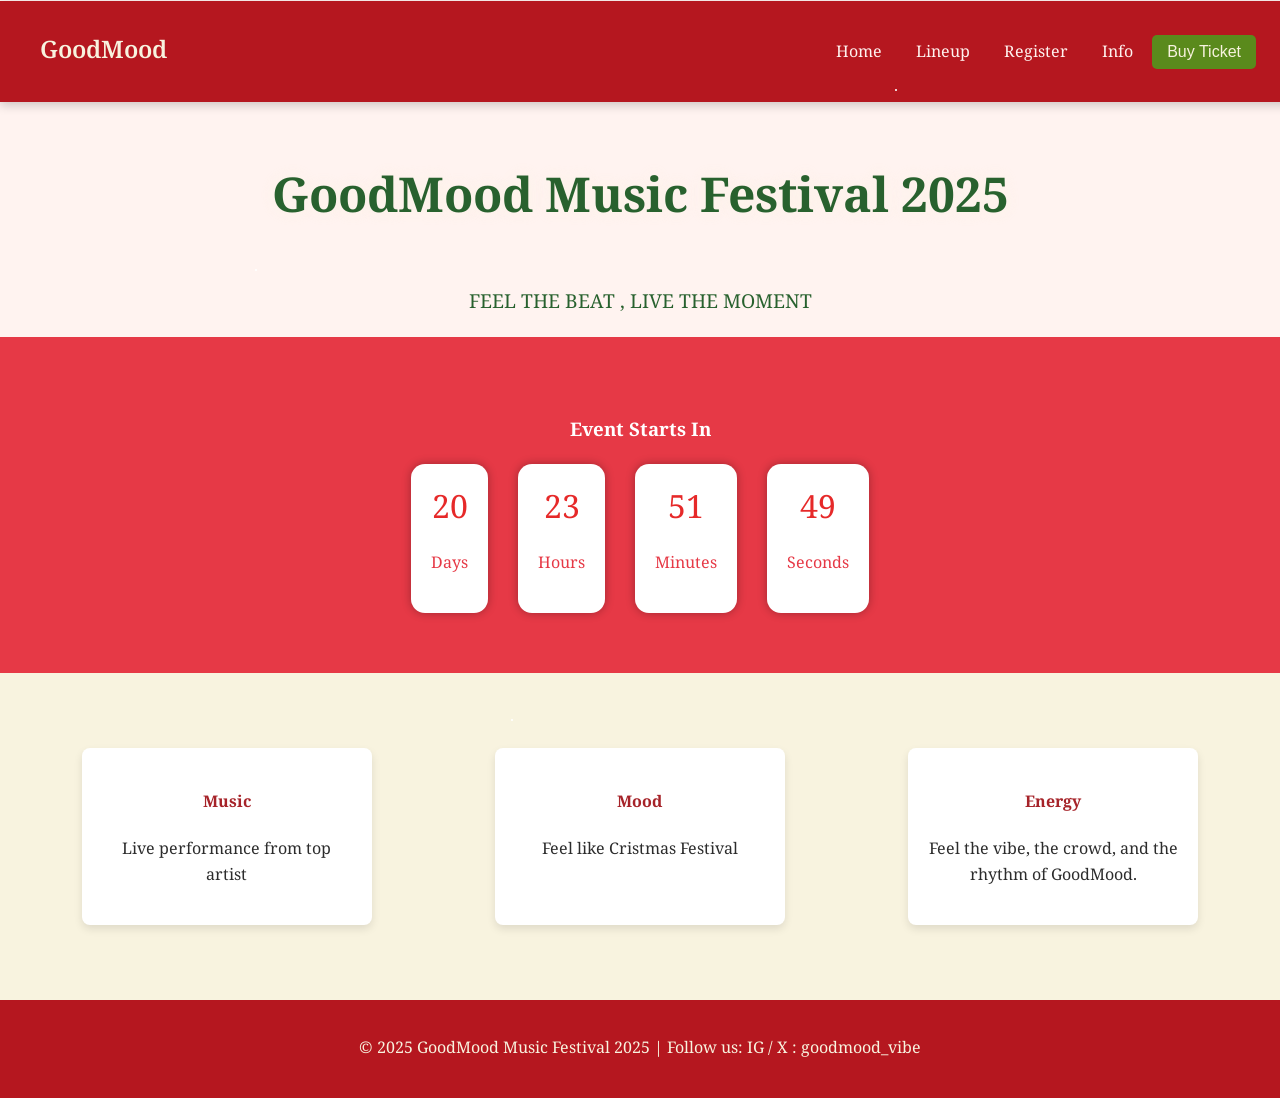
<file: index.html>
<!DOCTYPE html>
<html lang="en">
<head>
    <meta charset="UTF-8">
    <meta name="viewport" content="width=device-width, initial-scale=1.0">
    <title>GoodMoodMusicFestival2025</title>
    <link rel="stylesheet" href="https://cdnjs.cloudflare.com/ajax/libs/font-awesome/5.13.0/css/all.min.css">
    <link rel="stylesheet" href="assets/css/style.css">
    <script defer src="assets/js/script.js"></script>


</head>
   
<body>
     <!-- Nav bar -->
    <header class="navbar">
        <h1 class="logo">GoodMood</h1>
        <nav>
            <a href="index.html">Home</a>
            <a href="lineup.html">Lineup</a>
            <a href="register.html">Register</a>
            <a href="info.html">Info</a>
            <button class="ticket-btn">Buy Ticket</button>
        </nav>
    </header>

    <!-- Hero section -->
     <section class="hero-content">
        <div class="hero-content">
        <h2>GoodMood Music Festival 2025</h2>
        <p>FEEL THE BEAT , LIVE THE MOMENT</p>
        <!-- <a href="lineup.html" class="button">See Lineup</a> -->
        </div> 
    </section>

    <!-- Countdown -->
     <section class="countdown-section">
        <h3>Event Starts In</h3>
        <div class="countdown">
            <div><span id="days">00</span><p>Days</p></div>
            <div><span id="hours">00</span><p>Hours</p></div>
            <div><span id="minutes">00</span><p>Minutes</p></div>
            <div><span id="seconds">00</span><p>Seconds</p></div>
        </div>
     </section>
    
     <!-- Highlights -->
    <section class="highlights">
        <div class="highlight">
            <h4>Music</h4>
            <p>Live performance from top artist</p>
        </div>
        <div class="highlight">
            <h4>Mood</h4>
            <p>Feel like Cristmas Festival </p>
        </div>
        <div class="highlight">
            <h4>Energy</h4>
            <p>Feel the vibe, the crowd, and the rhythm of GoodMood.</p>
        </div>
    </section>
      
    <!-- Footer -->
     <footer>
        <p>© 2025 GoodMood Music Festival 2025 | Follow us: IG / X : goodmood_vibe </p>
     </footer>
        
</body>
</html>
</file>
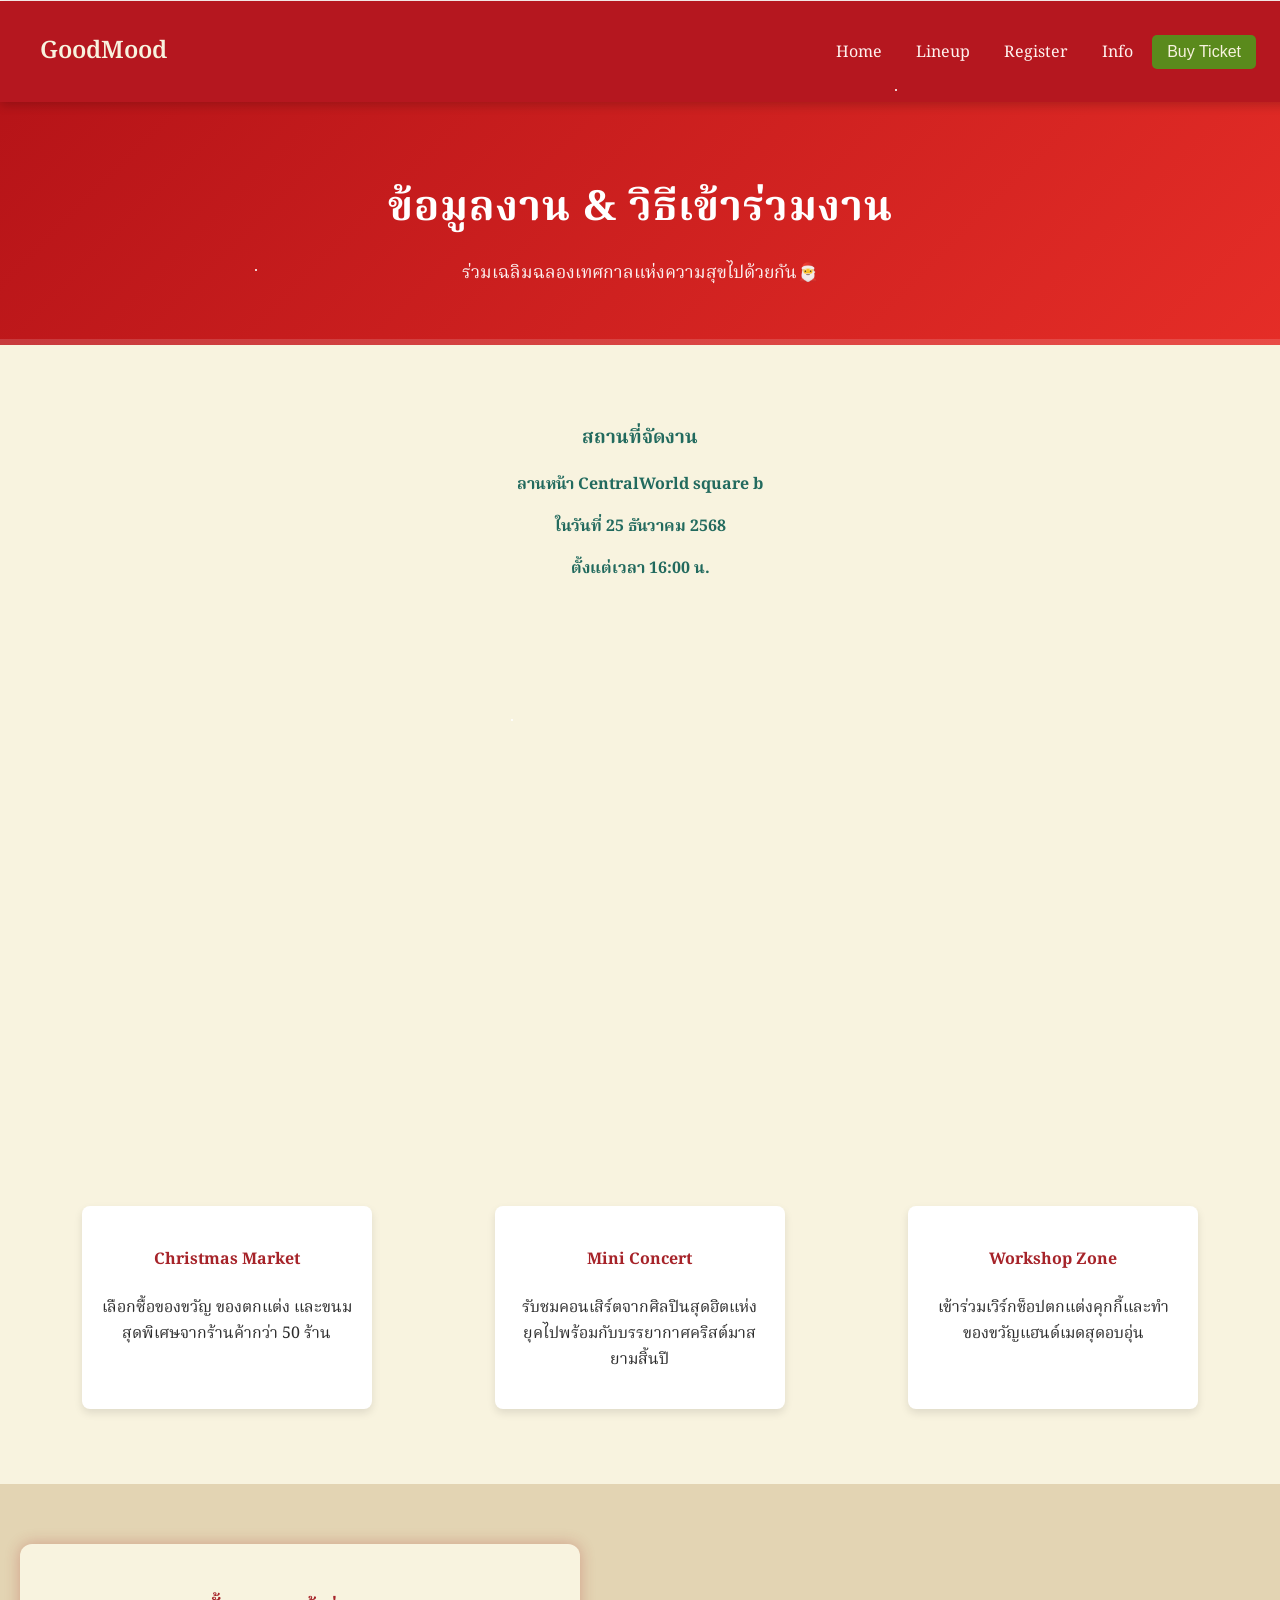
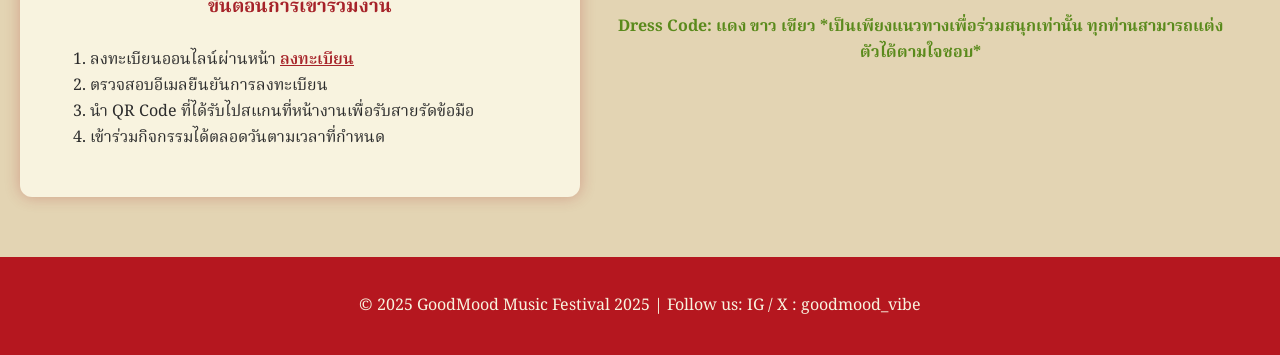
<file: info.html>
<!DOCTYPE html>
<html lang="en">

<head>
    <meta charset="UTF-8">
    <meta name="viewport" content="width=device-width, initial-scale=1.0">
    <title>GoodMoodMusicFestival2025</title>
    <link rel="stylesheet" href="assets/css/style.css">
    <script defer src="assets/js/registers.js"></script>
</head>

<body>
    <!-- Navbar -->
    <header class="navbar">
        <h1 class="logo">GoodMood</h1>
        <nav>
            <a href="index.html">Home</a>
            <a href="lineup.html">Lineup</a>
            <a href="register.html">Register</a>
            <a href="info.html">Info</a>
            <button class="ticket-btn">Buy Ticket</button>
        </nav>
    </header>
    <!-- Header -->
    <section class="page-header">
        <h2>ข้อมูลงาน & วิธีเข้าร่วมงาน</h2>
        <p>ร่วมเฉลิมฉลองเทศกาลแห่งความสุขไปด้วยกัน🎅</p>
    </section>

    <!-- ข้อมูลสถานที่ -->
    <section class="highlight-info">
        <h3>สถานที่จัดงาน</h3>
        <p><strong>ลานหน้า CentralWorld square b</strong></p>
        <p><b>ในวันที่ 25 ธันวาคม 2568</b></p>
        <p><b>ตั้งแต่เวลา 16:00 น.</b></p>
        <div style="margin-top: 30px;">
            <iframe src="https://www.google.com/maps/embed?pb=!1m18!1m12!1m3!1d7751.0808128459!2d100.5406830235565!3d13.746252318680764!2m3!1f0!2f0!3f0!3m2!1i1024!2i768!4f13.1!3m3!1m2!1s0x30e29ecfc2f455e1%3A0xc4ad0280d8906604!2z4LmA4LiL4LmH4LiZ4LiX4Lij4Lix4Lil4LmA4Lin4Li04Lil4LiU4LmM!5e0!3m2!1sth!2sth!4v1767973218457!5m2!1sth!2sth" width="600" height="450" style="border:0;" allowfullscreen="" loading="lazy" referrerpolicy="no-referrer-when-downgrade"width="100%" height="300"
                style="border: 0; border-radius: 10px;" allowfullscreen="" loading="lazy">></iframe> 
            </iframe>
        </div>
    </section>

    <!-- รายละเอียดกิจกรรม -->
    <section class="highlights">
        <div class="highlight">
            <h4> Christmas Market</h4>
            <p>เลือกซื้อของขวัญ ของตกแต่ง และขนมสุดพิเศษจากร้านค้ากว่า 50 ร้าน</p>
        </div>
        <div class="highlight">
            <h4>Mini Concert</h4>
            <p>รับชมคอนเสิร์ตจากศิลปินสุดฮิตแห่งยุคไปพร้อมกับบรรยากาศคริสต์มาสยามสิ้นปี</p>
        </div>
        <div class="highlight">
            <h4>Workshop Zone</h4>
            <p>เข้าร่วมเวิร์กช็อปตกแต่งคุกกี้และทำของขวัญแฮนด์เมดสุดอบอุ่น</p>
        </div>
    </section>

    <!-- ขั้นตอนการเข้าร่วม -->
    <section class="register-section">
        <div class="register-form">
            <h3>ขั้นตอนการเข้าร่วมงาน</h3>
            <ol>
                <li>ลงทะเบียนออนไลน์ผ่านหน้า <a href="register.html"
                        style="color: #a62329; font-weight: 600;">ลงทะเบียน</a>
                </li>
                <li>ตรวจสอบอีเมลยืนยันการลงทะเบียน</li>
                <li>นำ QR Code ที่ได้รับไปสแกนที่หน้างานเพื่อรับสายรัดข้อมือ</li>
                <li>เข้าร่วมกิจกรรมได้ตลอดวันตามเวลาที่กำหนด</li>
            </ol>
        </div>

        <div class="status" style="color: #5a8a1c; margin-top: 70px; padding: 0 30px;">
            Dress Code: แดง ขาว เขียว
            *เป็นเพียงแนวทางเพื่อร่วมสนุกเท่านั้น ทุกท่านสามารถแต่งตัวได้ตามใจชอบ*
        </div>
    </section>

    <!-- footer -->
    <footer>
        <p>© 2025 GoodMood Music Festival 2025 | Follow us: IG / X : goodmood_vibe </p>
    </footer>




</body>

</html>
</file>
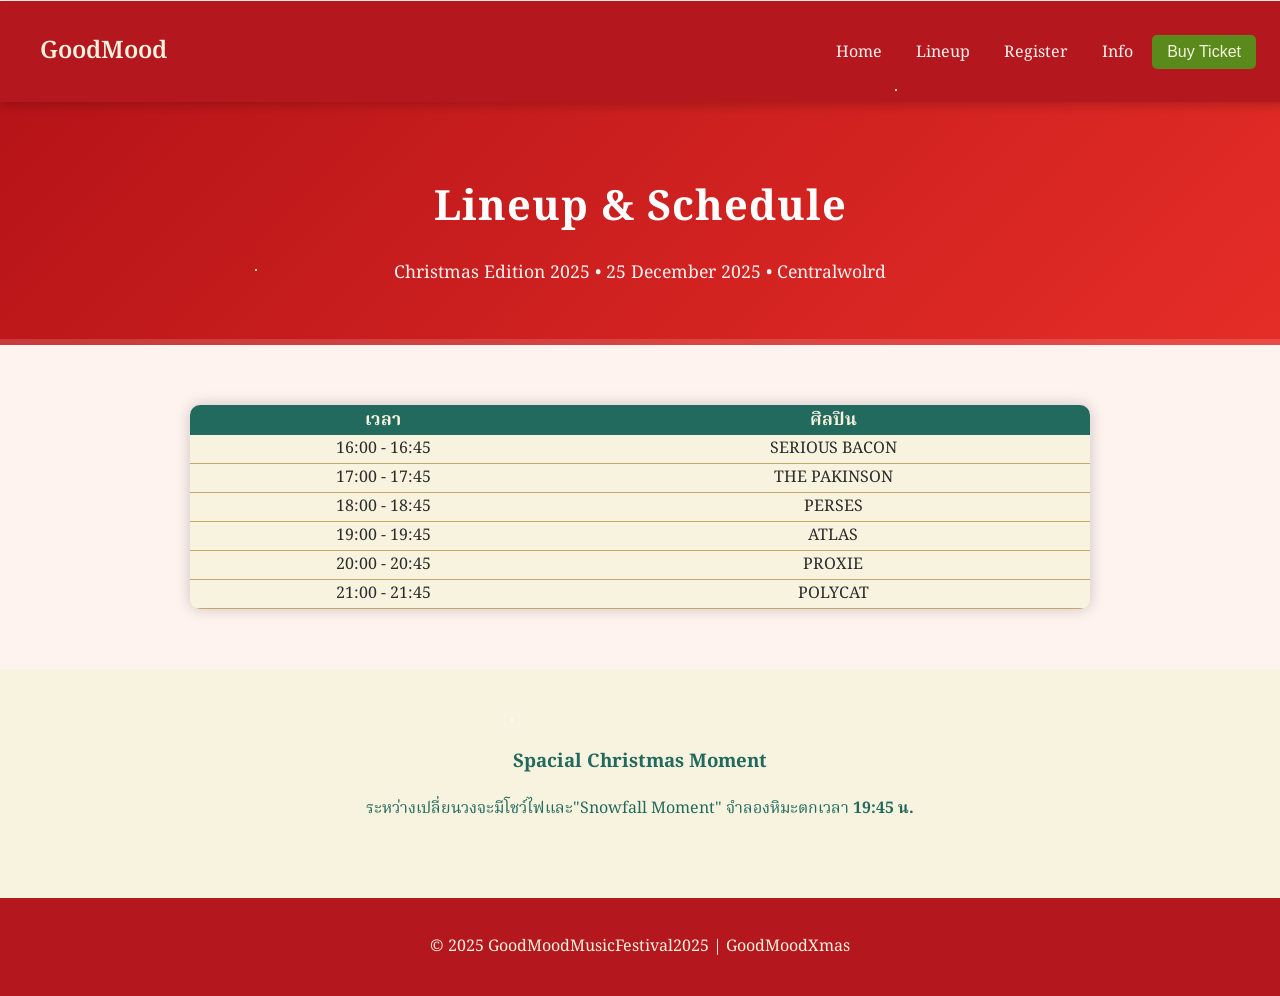
<file: lineup.html>
<!DOCTYPE html>
<html lang="en">
<head>
    <meta charset="UTF-8">
    <meta name="viewport" content="width=device-width, initial-scale=1.0">
    <title>GoodMoodMusicFestival2025</title>
   <link rel="stylesheet" href="assets/css/style.css">
</head>
<body>

    <!-- Navbar -->
     <header class="navbar">
        <h1 class="logo">GoodMood</h1>
        <nav>
            <a href="index.html">Home</a>
            <a href="lineup.html">Lineup</a>
            <a href="register.html">Register</a>
            <a href="info.html">Info</a>
            <button class="ticket-btn">Buy Ticket</button>
        </nav>
     </header>

     <!-- Header -->
      <section class="page-header lineup-header">
        <h2>Lineup & Schedule</h2>
        <p>Christmas Edition 2025 • 25 December 2025 • Centralwolrd</p>
      </section>
    
    <!-- Lineup -->
     <section class="lineup-table">
        <table>
            <thead>
                <tr>
                    <th>เวลา</th>
                    <th>ศิลปิน</th>
                </tr>
            </thead>
            <tbody>
                <tr>
                    <td>16:00 - 16:45</td>
                    <td>SERIOUS BACON</td>
                </tr>
                <tr>
                    <td>17:00 - 17:45</td>
                    <td>THE PAKINSON</td>
                </tr>
                <tr>
                    <td>18:00 - 18:45</td>
                    <td>PERSES</td>
                </tr>
                <tr>
                    <td>19:00 - 19:45</td>
                    <td>ATLAS</td>
                </tr>
                <tr>
                    <td>20:00 - 20:45</td>
                    <td>PROXIE</td>
                </tr>
                <tr>
                    <td>21:00 - 21:45</td>
                    <td>POLYCAT</td>
                </tr>
            </tbody>
        </table>
     </section>

     <!-- MORE INFO -->
      <section class="highlight-info">
        <h3>Spacial Christmas Moment</h3>
        <p>ระหว่างเปลี่ยนวงจะมีโชว์ไฟและ"Snowfall Moment" จำลองหิมะตกเวลา <b>19:45 น.</b></p>
      </section>

    <footer>
        <p> © 2025 GoodMoodMusicFestival2025 | GoodMoodXmas </p>
    </footer>
    
</body>
</html>
</file>
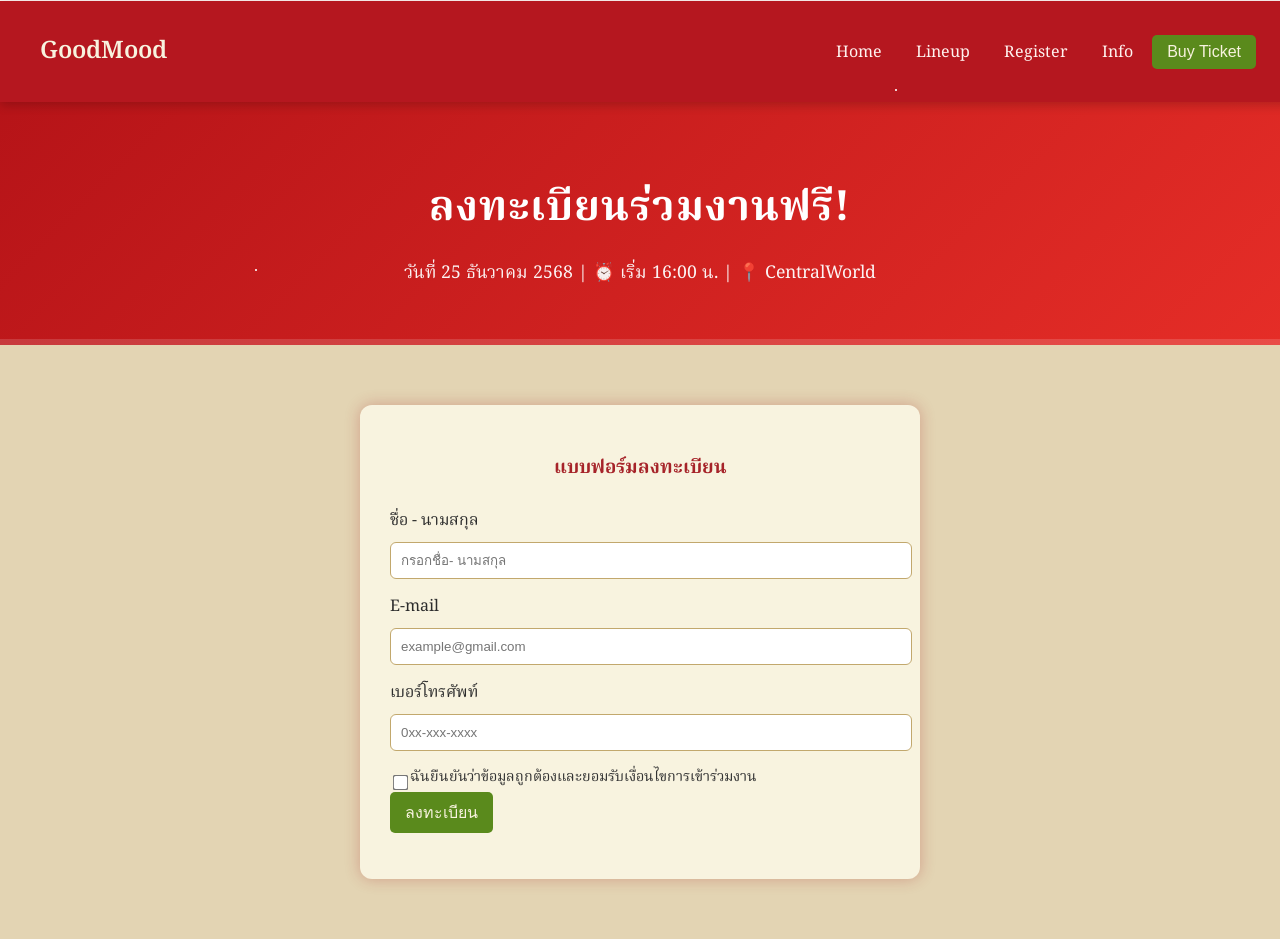
<file: register.html>
<!DOCTYPE html>
<html lang="en">

<head>
    <meta charset="UTF-8">
    <meta name="viewport" content="width=device-width, initial-scale=1.0">
    <title>GoodMoodMusicFestival2025</title>
    <link rel="stylesheet" href="assets/css/style.css">
    <script defer src="assets/js/registers.js"></script>
</head>

<body>
    <!-- Navbar -->
    <header class="navbar">
        <h1 class="logo">GoodMood</h1>
        <nav>
            <a href="index.html">Home</a>
            <a href="lineup.html">Lineup</a>
            <a href="register.html">Register</a>
            <a href="info.html">Info</a>
            <button class="ticket-btn">Buy Ticket</button>
        </nav>
    </header>

    <!-- Header -->
    <section class="page-header">
        <h2>ลงทะเบียนร่วมงานฟรี!</h2>
        <p>วันที่ 25 ธันวาคม 2568 | ⏰ เริ่ม 16:00 น. | 📍 CentralWorld</p>
    </section>

    <!--Register form  -->
    <section class="register-section">
        <form id="registerForm" class="register-form">
            <h3>แบบฟอร์มลงทะเบียน</h3>

            <label>ชื่อ - นามสกุล</label>
            <input type="text" id="name" , name="name" placeholder="กรอกชื่อ- นามสกุล" required>

            <label>E-mail</label>
            <input type="email" id="email" , name="email" placeholder="example@gmail.com" required>

            <label>เบอร์โทรศัพท์</label>
            <input type="tel" id="phone" ,name="phone" placeholder="0xx-xxx-xxxx" required>

            <label class="checkbox">
                <input type="checkbox" id="agree" required>
                <span>ฉันยืนยันว่าข้อมูลถูกต้องและยอมรับเงื่อนไขการเข้าร่วมงาน</span>
            </label>

            <button type="submit" class="ticket-btn">ลงทะเบียน</button>
            <p id="statusMsg" class="status"></p>

        </form>

    </section>

    <!-- <script>
        const form = document.getElementById("registerForm");

        form.addEventListener("submit", function (e) {
            e.preventDefault();

            const name = document.getElementById("name").value;
            console.log("SAVE NAME =", name);

            localStorage.setItem("userName", name);

            window.location.href = "confirm.html";
        });
    </script> -->

    <script>
        const form = document.getElementById("registerForm");

        form.addEventListener("submit", async (e) => {
            e.preventDefault();

            const name = document.getElementById("name").value;
            const email = document.getElementById("email").value;
            const phone = document.getElementById("phone").value;

            const res = await fetch("/register", {
                method: "POST",
                headers: { "Content-Type": "application/json" },
                body: JSON.stringify({ name, email, phone })
            });

            if (res.ok) {
                localStorage.setItem("userName", name);
                window.location.href = "/confirm";
            } else {
                alert("ลงทะเบียนไม่สำเร็จ");
            }
        });
    </script>


</body>

</html>
</file>
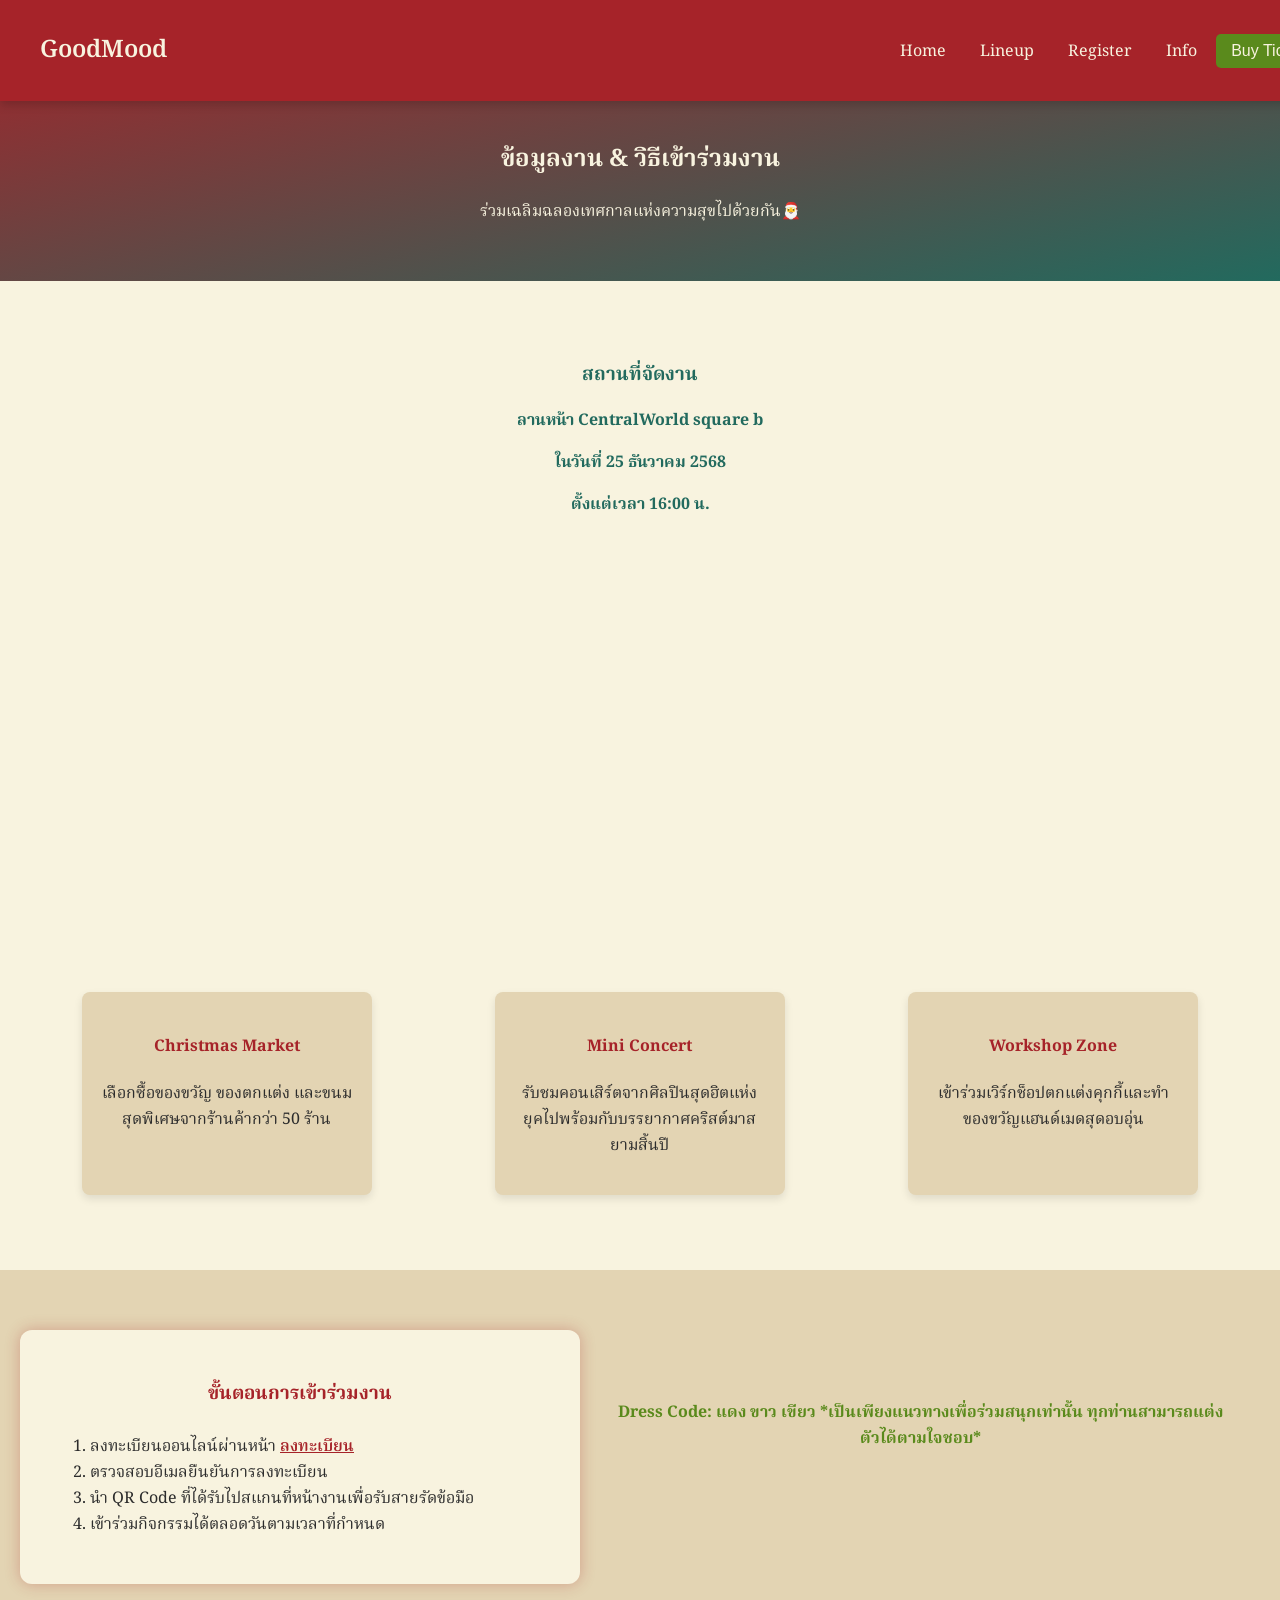
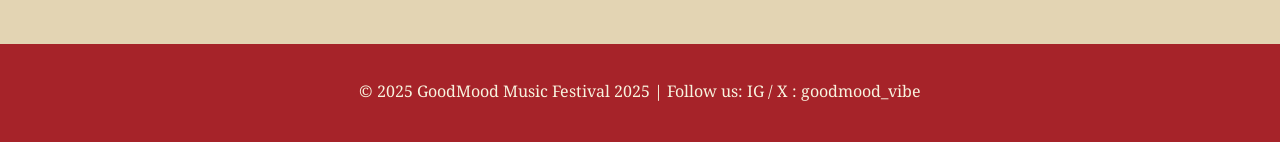
<file: GoodMoodMusicFestival2025/info.html>
<!DOCTYPE html>
<html lang="en">

<head>
    <meta charset="UTF-8">
    <meta name="viewport" content="width=device-width, initial-scale=1.0">
    <title>GoodMoodMusicFestival2025</title>
    <link rel="stylesheet" href="assets/css/style.css">
    <script defer src="assets/js/registers.js"></script>
</head>

<body>
    <!-- Navbar -->
    <header class="navbar">
        <h1 class="logo">GoodMood</h1>
        <nav>
            <a href="index.html">Home</a>
            <a href="lineup.html">Lineup</a>
            <a href="register.html">Register</a>
            <a href="info.html">Info</a>
            <button class="ticket-btn">Buy Ticket</button>
        </nav>
    </header>
    <!-- Header -->
    <section class="page-header">
        <h2>ข้อมูลงาน & วิธีเข้าร่วมงาน</h2>
        <p>ร่วมเฉลิมฉลองเทศกาลแห่งความสุขไปด้วยกัน🎅</p>
    </section>

    <!-- ข้อมูลสถานที่ -->
    <section class="highlight-info">
        <h3>สถานที่จัดงาน</h3>
        <p><strong>ลานหน้า CentralWorld square b</strong></p>
        <p><b>ในวันที่ 25 ธันวาคม 2568</b></p>
        <p><b>ตั้งแต่เวลา 16:00 น.</b></p>
        <div style="margin-top: 30px;">
            <iframe src="https://maps.app.goo.gl/qEmVeRo5wyK9B2WM8" width="100%" height="300"
                style="border: 0; border-radius: 10px;" allowfullscreen="" loading="lazy">
            </iframe>
        </div>
    </section>

    <!-- รายละเอียดกิจกรรม -->
    <section class="highlights">
        <div class="highlight">
            <h4> Christmas Market</h4>
            <p>เลือกซื้อของขวัญ ของตกแต่ง และขนมสุดพิเศษจากร้านค้ากว่า 50 ร้าน</p>
        </div>
        <div class="highlight">
            <h4>Mini Concert</h4>
            <p>รับชมคอนเสิร์ตจากศิลปินสุดฮิตแห่งยุคไปพร้อมกับบรรยากาศคริสต์มาสยามสิ้นปี</p>
        </div>
        <div class="highlight">
            <h4>Workshop Zone</h4>
            <p>เข้าร่วมเวิร์กช็อปตกแต่งคุกกี้และทำของขวัญแฮนด์เมดสุดอบอุ่น</p>
        </div>
    </section>

    <!-- ขั้นตอนการเข้าร่วม -->
    <section class="register-section">
        <div class="register-form">
            <h3>ขั้นตอนการเข้าร่วมงาน</h3>
            <ol>
                <li>ลงทะเบียนออนไลน์ผ่านหน้า <a href="register.html"
                        style="color: #a62329; font-weight: 600;">ลงทะเบียน</a>
                </li>
                <li>ตรวจสอบอีเมลยืนยันการลงทะเบียน</li>
                <li>นำ QR Code ที่ได้รับไปสแกนที่หน้างานเพื่อรับสายรัดข้อมือ</li>
                <li>เข้าร่วมกิจกรรมได้ตลอดวันตามเวลาที่กำหนด</li>
            </ol>
        </div>

        <div class="status" style="color: #5a8a1c; margin-top: 70px; padding: 0 30px;">
            Dress Code: แดง ขาว เขียว
            *เป็นเพียงแนวทางเพื่อร่วมสนุกเท่านั้น ทุกท่านสามารถแต่งตัวได้ตามใจชอบ*
        </div>
    </section>

    <!-- footer -->
    <footer>
        <p>© 2025 GoodMood Music Festival 2025 | Follow us: IG / X : goodmood_vibe </p>
    </footer>




</body>

</html>
</file>
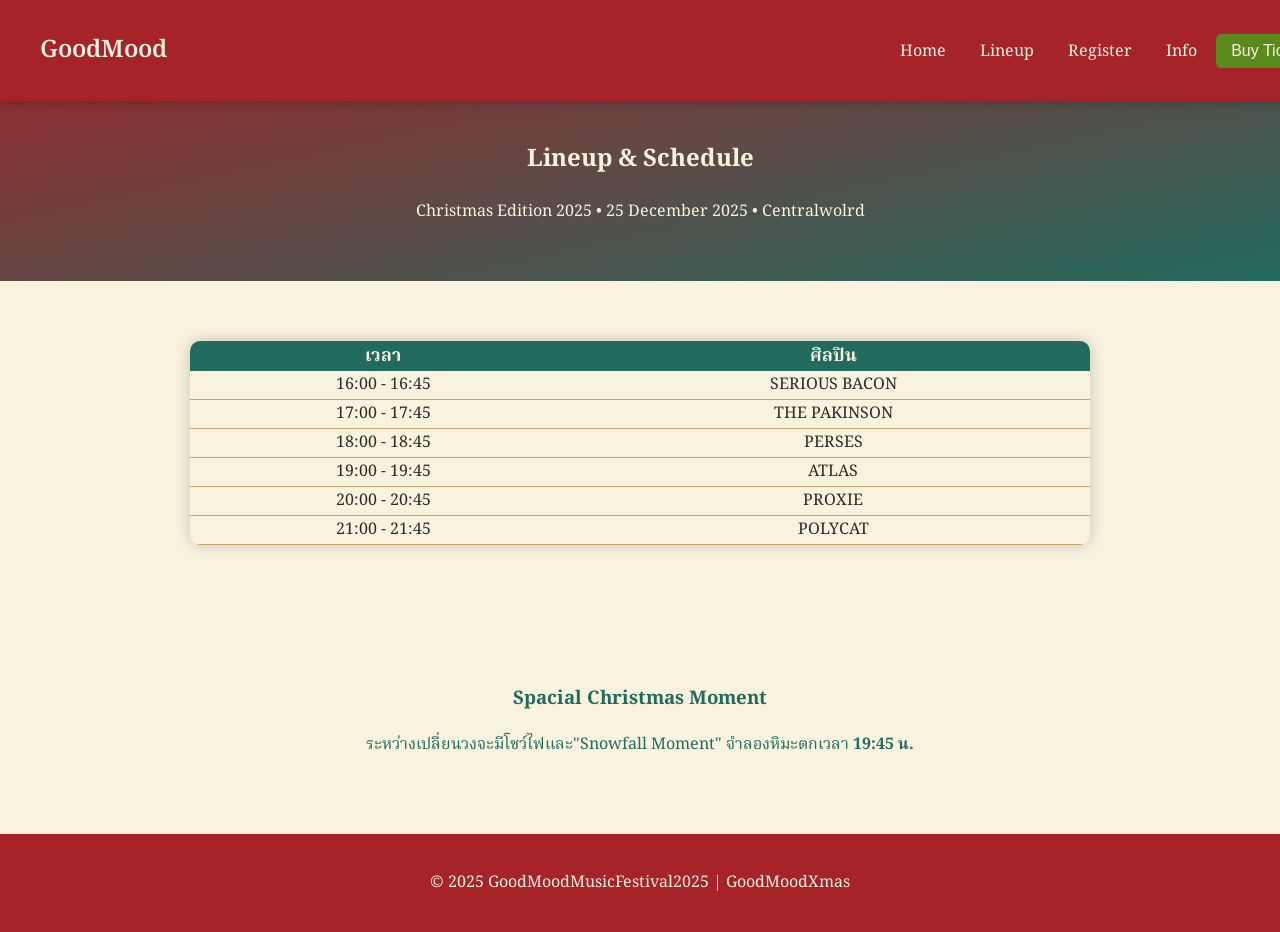
<file: GoodMoodMusicFestival2025/lineup.html>
<!DOCTYPE html>
<html lang="en">
<head>
    <meta charset="UTF-8">
    <meta name="viewport" content="width=device-width, initial-scale=1.0">
    <title>GoodMoodMusicFestival2025</title>
   <link rel="stylesheet" href="assets/css/style.css">
</head>
<body>

    <!-- Navbar -->
     <header class="navbar">
        <h1 class="logo">GoodMood</h1>
        <nav>
            <a href="index.html">Home</a>
            <a href="lineup.html">Lineup</a>
            <a href="register.html">Register</a>
            <a href="info.html">Info</a>
            <button class="ticket-btn">Buy Ticket</button>
        </nav>
     </header>

     <!-- Header -->
      <section class="page-header lineup-header">
        <h2>Lineup & Schedule</h2>
        <p>Christmas Edition 2025 • 25 December 2025 • Centralwolrd</p>
      </section>
    
    <!-- Lineup -->
     <section class="lineup-table">
        <table>
            <thead>
                <tr>
                    <th>เวลา</th>
                    <th>ศิลปิน</th>
                </tr>
            </thead>
            <tbody>
                <tr>
                    <td>16:00 - 16:45</td>
                    <td>SERIOUS BACON</td>
                </tr>
                <tr>
                    <td>17:00 - 17:45</td>
                    <td>THE PAKINSON</td>
                </tr>
                <tr>
                    <td>18:00 - 18:45</td>
                    <td>PERSES</td>
                </tr>
                <tr>
                    <td>19:00 - 19:45</td>
                    <td>ATLAS</td>
                </tr>
                <tr>
                    <td>20:00 - 20:45</td>
                    <td>PROXIE</td>
                </tr>
                <tr>
                    <td>21:00 - 21:45</td>
                    <td>POLYCAT</td>
                </tr>
            </tbody>
        </table>
     </section>

     <!-- MORE INFO -->
      <section class="highlight-info">
        <h3>Spacial Christmas Moment</h3>
        <p>ระหว่างเปลี่ยนวงจะมีโชว์ไฟและ"Snowfall Moment" จำลองหิมะตกเวลา <b>19:45 น.</b></p>
      </section>

    <footer>
        <p> © 2025 GoodMoodMusicFestival2025 | GoodMoodXmas </p>
    </footer>
    
</body>
</html>
</file>
<file: assets/css/style.css>
@import url('https://fonts.googleapis.com/css2?family=Noto+Serif+Thai:wght@100..900&display=swap');
:root {
    --red-main: #e63946;      
    --red-dark: #b5171f;      
    --red-hot: #ff4d5a;       
    --white: #ffffff;
    --offwhite: #fff3f0;
    --black: #2b2b2b;
    --gold: #ffd166;          
}


body {
    margin:0;
    font-family:"Noto Serif Thai", serif;
    background-color: var(--offwhite);
    color: #2c2c2c;
    padding-top: 1px;
}

.navbar{
    display: flex;
    justify-content: space-between;
    align-items: center;
    padding: 15px 40px;
    background: var(--red-dark);
    position: fixed;
    width: 95%;
    z-index: 10;
    box-shadow: 0 3px 10px rgba(0, 0, 0, 0.2);
    flex-direction: row;
}

.logo{
    color: #F8F3DF;
    font-weight: 600;
    font-size: 1.5rem;
}

.navbar nav a {
    color:var(--offwhite);
    text-decoration: none;
    margin: 0 15px;
    transition: color 0.3s;
}

.navbar nav a:hover,
.navbar nav a.active {
    color: #c2a86d;
}  

.navbar {
    animation: slideDown 0.8s ease;
}

@keyframes slideDown {
    from { transform: translateY(-100%); }
    to { transform: translateY(0); }
}

.navbar nav a {
    position: relative;
}

.navbar nav a::after {
    content: "";
    position: absolute;
    bottom: -4px;
    left: 0;
    width: 0;
    height: 2px;
    background: #c2a86d;
    transition: width 0.3s;
}

.navbar nav a:hover::after {
    width: 100%;
}


.ticket-btn {
    background-color: #5a8a1c;
    font-size: medium;
    border: none;
    color: #F8F3DF;
    padding: 8px 15px;
    border-radius: 5px;
    cursor: pointer;
    transition: background 0.3s, transform 0.2s;
}

.ticket-btn:hover {
    background: #9bbe62;
    transform: scale(1.05);
}


.hero {
    height: 100vh;
    background: url('../img/hero_bg1.jpg') center/cover no-repeat;
    display: flex;
    justify-content: center;
    align-items: center;
    text-align: center;
    position: relative;
}

.hero::after {
    content: "";
    position: absolute;
    top: 0;
    left: 0;
    right: 0;
    bottom: 0;
    background: rgba(34, 106, 94, 0.5);
}

.hero-content {
    position: relative;
    z-index: 2;
}

.hero-content h2 {
    text-align: center;
    padding-top: 120px;
    font-size: 3em;
    color: #28612e;
    text-shadow: 0 0 15px rgba(248,243,223,0.6);
    animation: fadeInUp 1s ease forwards, floatText 4s ease-in-out infinite;
    
}

@keyframes floatText {
    0%,100% { transform: translateY(0); }
    50% { transform: translateY(-8px); }
}


.hero-content p {
    text-align: center;
    font-size: 1.2em;
    color: #28612e;
    padding-top: 10px;
    /* margin-bottom: 20px; */
    animation: fadeInUp 1.5s ease forwards;
}

.button a {
    text-align: center;
}

.btn {
    background: #c2a86d;
    color: #a62329;
    padding: 10px 20px;
    border-radius: 5px;
    text-decoration: none;
    font-weight: 600;
    transition: 0.3s;
}

.btn:hover {
    background: #e3d4b3;
    color: #226a5e;
}

@keyframes fadeInUp {
    from { opacity: 0; transform: translateY(20px);}
    to { opacity: 1; transform: translateY(0);}
}

/* Countdown */

.countdown-section {
    text-align: center;
    padding: 60px 20px;
    background:var(--red-main);
    color: #ffffff;
}

.countdown {
    display: flex;
    justify-content: center;
    gap: 30px;
}

.countdown div{
    background:var(--white);
    padding: 20px;
    border-radius: 14px;
    color: var(--red-main);
    box-shadow: 0 0 10px rgba(0, 0, 0, 0.3);
    animation: bounce 1.5s infinite;
}

.countdown span{
    display: block;
    font-size: 2em;
    color: #e62929;
}

/* highlights */
.highlights {
    display: flex;
    justify-content: space-around;
    padding: 60px 20px;
    background: #F8F3DF;
    flex-wrap: wrap;
}

.highlight {
    width: 250px;
    text-align: center;
    margin: 15px;
    background:var(--white);
    border-radius: 8px;
    padding: 20px;
    box-shadow: 0 4px 8px rgba(0, 0, 0, 0.1);
    transition: transform 0.3s;
}

.highlight:hover {
    transform: scale(1.05);
}

.highlight h4{
    color: #a62329;
}

/* lineup-page */

.page-header{
    padding: 120px 20px 40px;
    text-align: center;
    background: linear-gradient(to bottom right, var(--red-dark), var(--red-main));
    color: #F8F3DF;
}

.lineup-table {
    padding: 60px 20px;
    display: flex;
    justify-content: center;
}

table {
    width: 90%;
    max-width: 900px;
    border-collapse: collapse;
    background: #F8F3DF;
    color: #2c2c2c;
    border-radius: 10px;
    overflow: hidden;
    box-shadow: 0 0 15px rgba(0, 0, 0, 0.2);
}

th,td {
    padding: 15px,20px;
    text-align: center;
}

th {
    background: #226a5e;
    color: #F8F3DF;
    font-size: 1.1em;
}

tbody tr{
    border-bottom: 1px solid #c2a86d;
    transition: background 0.3s;
}

tbody tr:hover{
    background: #e3d4b3;
}

.highlight-info {
    text-align: center;
    padding: 60px 20px;
    background: #F8F3DF;
    color: #226a5e;
}

.highlight-info hh3 {
    color: #a62329;
}

/* Register page */

.register-section{
    display: flex;
    justify-content: center;
    padding: 60px 20px;
    background: #e3d4b3;
}

.register-form{
    width: 90%;
    max-width: 500px;
    background: #F8F3DF;
    padding: 30px;
    border-radius: 12px;
    box-shadow: 0 0 15px rgba(166, 35, 41, 0.3);
    color: #2c2c2c;
}

.register-form h3{
    text-align: center;
    color: #a62329;
    margin-bottom: 25px;
}

.register-form label {
    display: block;
    margin-top: 15px;
}

.register-form input[type="text"],
.register-form input[type="email"],
.register-form input[type="tel"] {
    width: 100%;
    padding: 10px;
    border-radius: 6px;
    border: 1px solid #c2a86d;
    margin-top: 8px;
    background: #fff;
    color: #333;
}

.register-form .checkbox{
    display: flex;
    align-items: start;
    margin-top: 15px;
    font-size: 0.9em;
    color: #333;
}

.register-form .checkbox input {
    margin-top: 10px;
    transform: scale(1.2);
}

.status {
    margin-top: 15px;
    text-align: center;
    font-weight: bold;
}

/* footer */

footer{
    text-align: center;
    padding: 20px;
    background: var(--red-dark);
    color: #F8F3DF;
    display: flex;
    flex-direction: column;
}

.confirm-box{
    background: #F8F3DF;
    border-radius: 12px;
    max-width: 450px;
    margin: 40px auto;
    text-align: center;
    padding: 35px;
    border: 3px solid #c2a86d;
    box-shadow: 0 6px 22px rgba(0, 0, 0, 0.18);
}

.ticket-icon{
    font-size: 50px;
    margin-bottom: 10px;
}

.qr-box{
    margin: 20px auto;
    background: white;
    padding: 12px;
    border-radius: 8px;
    border: 2px solid #c2a86d;
    display: inline-block;
}

.detail{
    margin-top: 20px;
    text-align: left;
    color: #226a5e;
    font-size: 15px;
}

.secondary-btn{
    margin-top: 12px;
    background: #e3d4b3;
    padding: 10px 18px;
    border-radius:8px ;
    border: none;
    cursor: pointer;
    font-weight: 600;
    color: #5a8a1c;
}

.secondary-btn:hover{
    background: #c2a86d;
}

/* Snow overlay */
body::before {
    content: "";
    position: fixed;
    inset: 0;
    pointer-events: none;
    background-image: 
      radial-gradient(2px 2px at 20% 30%, white 50%, transparent 51%),
      radial-gradient(2px 2px at 70% 10%, white 50%, transparent 51%),
      radial-gradient(1.5px 1.5px at 40% 80%, white 50%, transparent 51%);
    animation: snowMove 10s linear infinite;
    opacity: 0.8;
    z-index: 999;
}

@keyframes snowMove {
    from { transform: translateY(-100px); }
    to   { transform: translateY(100vh); }
}

/* comfirm */
.page-header {
    padding: 140px 20px 40px; 
    text-align: center;

    /* RED FESTIVE */
    background: linear-gradient(
        135deg,
        #b31217,
        #e52d27
    );

    color: #fff;
    box-shadow: inset 0 -6px 0 rgba(255,255,255,0.15);
    animation: slideDown 0.8s ease;
}

.page-header h2 {
    font-size: 2.6rem;
    margin-bottom: 12px;
    letter-spacing: 1px;
}

.page-header p {
    font-size: 1.1rem;
    opacity: 0.95;
}
</file>
<file: GoodMoodMusicFestival2025/assets/css/style.css>
@import url('https://fonts.googleapis.com/css2?family=Noto+Serif+Thai:wght@100..900&display=swap');
:root {
    --offwhite: #F8F3DF;
    --black: #333333;
    --white: #ffffff;
    --red: #a62329;
    --olive: #5a8a1c;
    --green: #226a5e;
    --brown: #c2a86d;

}



body {
    margin:0;
    font-family:"Noto Serif Thai", serif;
    background-color: var(--offwhite);
    color: #2c2c2c;
}
.navbar{
    display: flex;
    justify-content: space-between;
    align-items: center;
    padding: 15px 40px;
    background: #a62329;
    position: fixed;
    width: 100%;
    z-index: 10;
    box-shadow: 0 3px 10px rgba(0, 0, 0, 0.2);
}

.logo{
    color: #F8F3DF;
    font-weight: 600;
    font-size: 1.5rem;
}

.navbar nav a {
    color:var(--offwhite);
    text-decoration: none;
    margin: 0 15px;
    transition: color 0.3s;
}

.navbar nav a:hover,
.navbar nav a.active {
    color: #c2a86d;
}

.ticket-btn {
    background-color: #5a8a1c;
    font-size: medium;
    border: none;
    color: #F8F3DF;
    padding: 8px 15px;
    border-radius: 5px;
    cursor: pointer;
    transition: background 0.3s, transform 0.2s;
}

.ticket-btn:hover {
    background: #9bbe62;
    transform: scale(1.05);
}


.hero {
    height: 100vh;
    background: url('../img/hero_bg1.jpg') center/cover no-repeat;
    display: flex;
    justify-content: center;
    align-items: center;
    text-align: center;
    position: relative;
}

.hero::after {
    content: "";
    position: absolute;
    top: 0;
    left: 0;
    right: 0;
    bottom: 0;
    background: rgba(34, 106, 94, 0.5);
}

.hero-content {
    position: relative;
    z-index: 2;
}

.hero-content h2 {
    font-size: 3em;
    color: #F8F3DF;
    animation: fadeInUp 1s ease forwards;
}

.hero-content p {
    font-size: 1.2em;
    color: #e3d4b3;
    margin-bottom: 20px;
    animation: fadeInUp 1.5s ease forwards;
}

.btn {
    background: #c2a86d;
    color: #a62329;
    padding: 10px 20px;
    border-radius: 5px;
    text-decoration: none;
    font-weight: 600;
    transition: 0.3s;
}

.btn:hover {
    background: #e3d4b3;
    color: #226a5e;
}

@keyframes fadeInUp {
    from { opacity: 0; transform: translateY(20px);}
    to { opacity: 1; transform: translateY(0);}
}

/* Countdown */

.countdown-section {
    text-align: center;
    padding: 60px 20px;
    background: #226a5e;
    color: #F8F3DF;
}

.countdown {
    display: flex;
    justify-content: center;
    gap: 30px;
}

.countdown div{
    background: #9bbe62;
    padding: 20px;
    border-radius: 8px;
    color: #F8F3DF;
    box-shadow: 0 0 10px rgba(0, 0, 0, 0.3);
}

.countdown span{
    display: block;
    font-size: 2em;
    color: #F8F3DF;
}

/* highlights */
.highlights {
    display: flex;
    justify-content: space-around;
    padding: 60px 20px;
    background: #F8F3DF;
    flex-wrap: wrap;
}

.highlight {
    width: 250px;
    text-align: center;
    margin: 15px;
    background: #e3d4b3;
    border-radius: 8px;
    padding: 20px;
    box-shadow: 0 4px 8px rgba(0, 0, 0, 0.1);
    transition: transform 0.3s;
}

.highlight:hover {
    transform: scale(1.05);
}

.highlight h4{
    color: #a62329;
}

/* lineup-page */

.page-header{
    padding: 120px 20px 40px;
    text-align: center;
    background: linear-gradient(to bottom right, #a62329 ,#226a5e);
    color: #F8F3DF;
}

.lineup-table {
    padding: 60px 20px;
    display: flex;
    justify-content: center;
}

table {
    width: 90%;
    max-width: 900px;
    border-collapse: collapse;
    background: #F8F3DF;
    color: #2c2c2c;
    border-radius: 10px;
    overflow: hidden;
    box-shadow: 0 0 15px rgba(0, 0, 0, 0.2);
}

th,td {
    padding: 15px,20px;
    text-align: center;
}

th {
    background: #226a5e;
    color: #F8F3DF;
    font-size: 1.1em;
}

tbody tr{
    border-bottom: 1px solid #c2a86d;
    transition: background 0.3s;
}

tbody tr:hover{
    background: #e3d4b3;
}

.highlight-info {
    text-align: center;
    padding: 60px 20px;
    background: #F8F3DF;
    color: #226a5e;
}

.highlight-info hh3 {
    color: #a62329;
}

/* Register page */

.register-section{
    display: flex;
    justify-content: center;
    padding: 60px 20px;
    background: #e3d4b3;
}

.register-form{
    width: 90%;
    max-width: 500px;
    background: #F8F3DF;
    padding: 30px;
    border-radius: 12px;
    box-shadow: 0 0 15px rgba(166, 35, 41, 0.3);
    color: #2c2c2c;
}

.register-form h3{
    text-align: center;
    color: #a62329;
    margin-bottom: 25px;
}

.register-form label {
    display: block;
    margin-top: 15px;
}

.register-form input[type="text"],
.register-form input[type="email"],
.register-form input[type="tel"] {
    width: 100%;
    padding: 10px;
    border-radius: 6px;
    border: 1px solid #c2a86d;
    margin-top: 8px;
    background: #fff;
    color: #333;
}

.register-form .checkbox{
    display: flex;
    align-items: start;
    margin-top: 15px;
    font-size: 0.9em;
    color: #333;
}

.register-form .checkbox input {
    margin-top: 10px;
    transform: scale(1.2);
}

.status {
    margin-top: 15px;
    text-align: center;
    font-weight: bold;
}

/* footer */

footer{
    text-align: center;
    padding: 20px;
    background: #a62329;
    color: #F8F3DF;
}

.confirm-box{
    background: #F8F3DF;
    border-radius: 12px;
    max-width: 450px;
    margin: 40px auto;
    text-align: center;
    padding: 35px;
    border: 3px solid #c2a86d;
    box-shadow: 0 6px 22px rgba(0, 0, 0, 0.18);
}

.ticket-icon{
    font-size: 50px;
    margin-bottom: 10px;
}

.qr-box{
    margin: 20px auto;
    background: white;
    padding: 12px;
    border-radius: 8px;
    border: 2px solid #c2a86d;
    display: inline-block;
}

.detail{
    margin-top: 20px;
    text-align: left;
    color: #226a5e;
    font-size: 15px;
}

.secondary-btn{
    margin-top: 12px;
    background: #e3d4b3;
    padding: 10px 18px;
    border-radius:8px ;
    border: none;
    cursor: pointer;
    font-weight: 600;
    color: #5a8a1c;
}

.secondary-btn:hover{
    background: #c2a86d;
}
</file>
